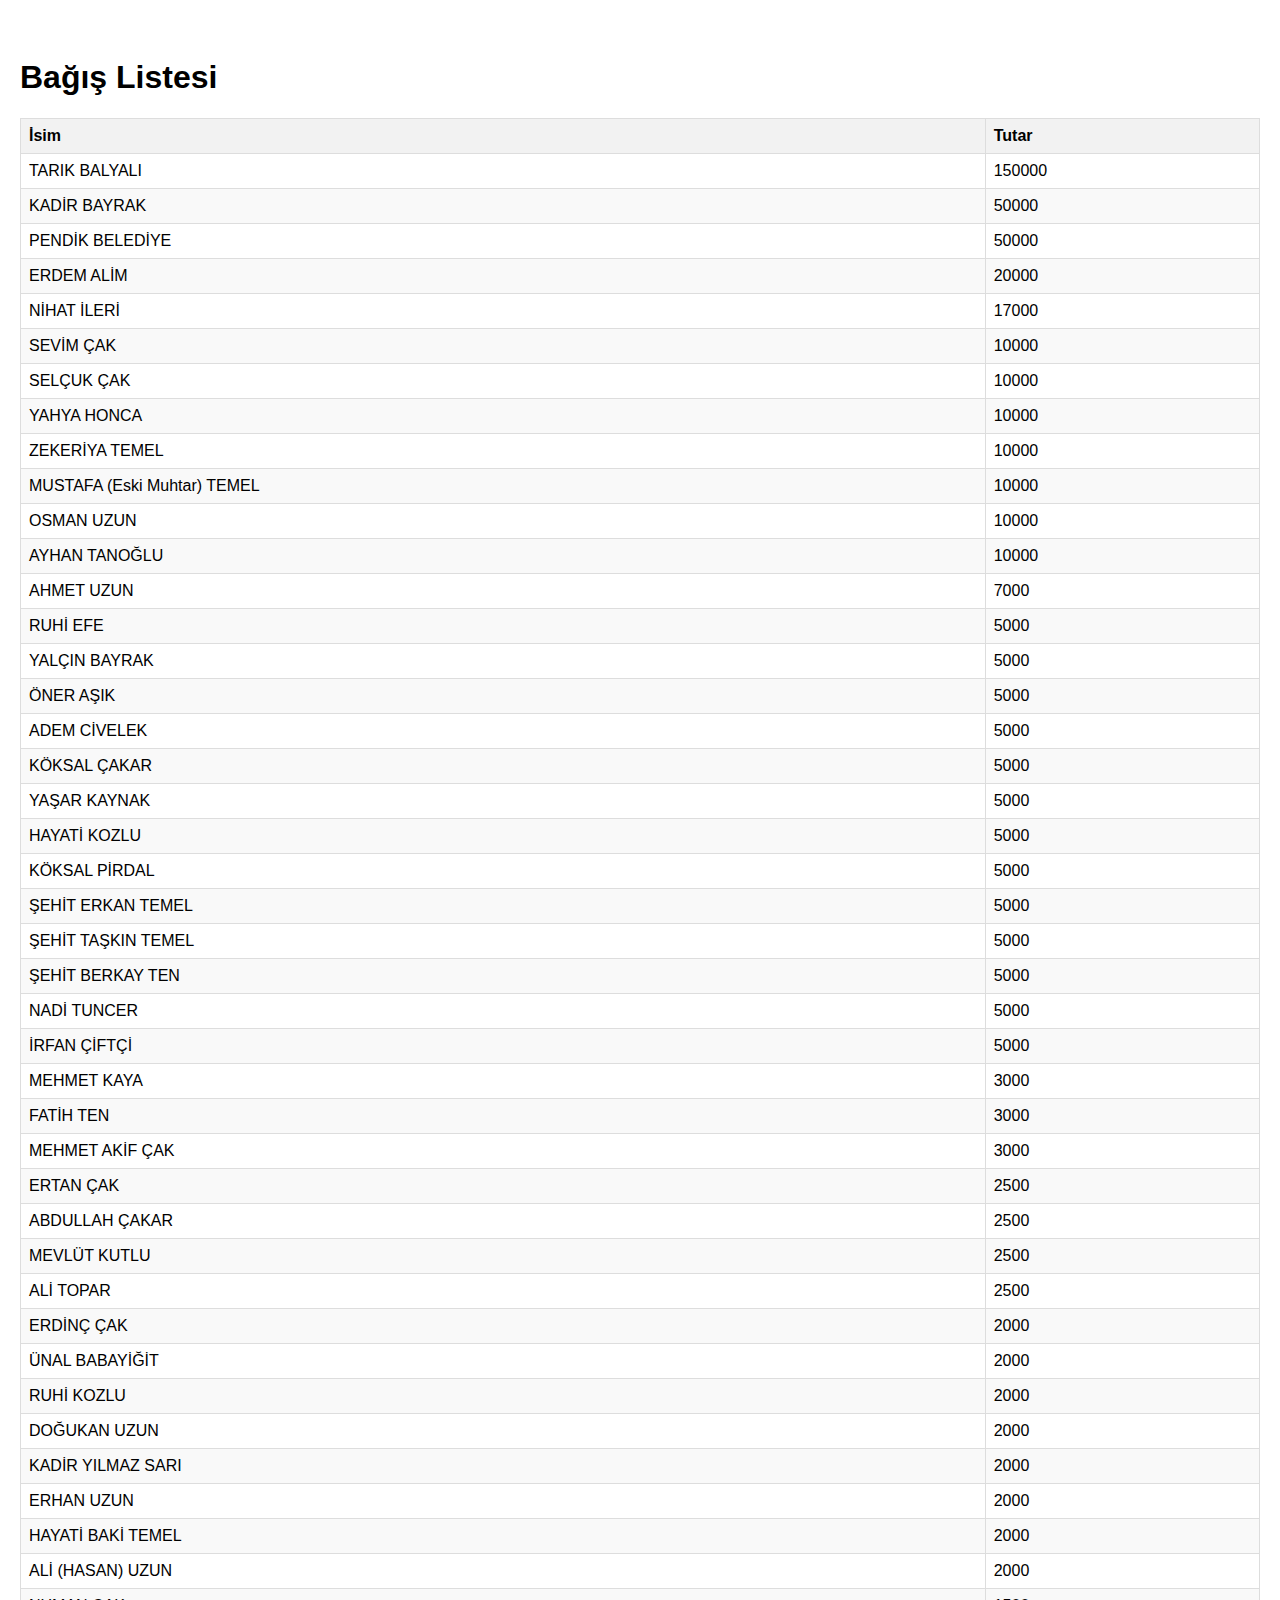
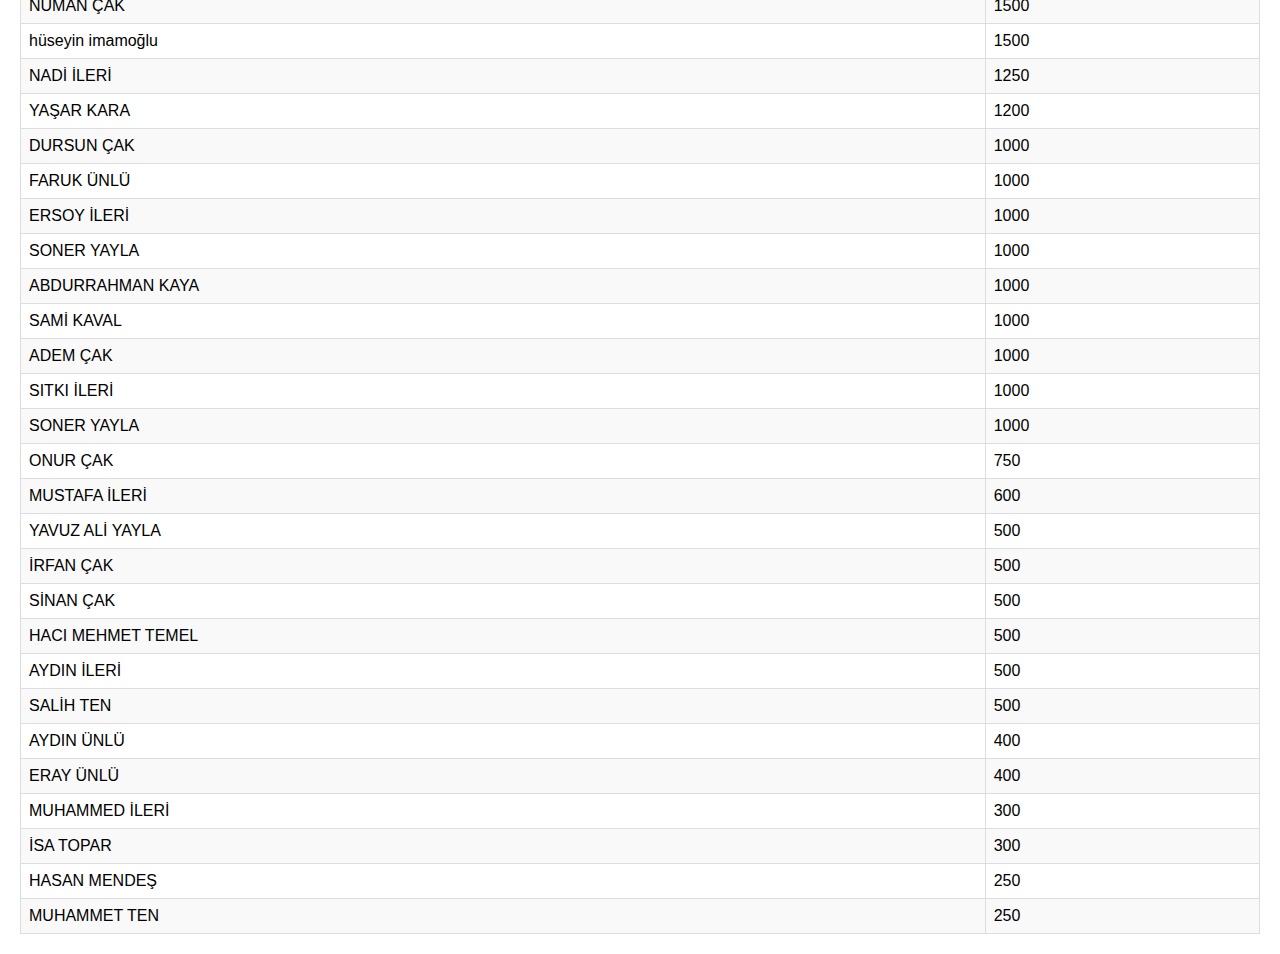
<file: bagis.html>
<!DOCTYPE html>
<html lang="en">
<head>
    <meta charset="UTF-8">
    <meta name="viewport" content="width=device-width, initial-scale=1.0">
    <title>Bağış Verenler Listesi</title>
    <style>
        body {
            font-family: Arial, sans-serif;
            margin: 20px;
        }
        table {
            width: 100%;
            border-collapse: collapse;
        }
        th, td {
            border: 1px solid #ddd;
            padding: 8px;
            text-align: left;
        }
        th {
            background-color: #f2f2f2;
        }
        tr:nth-child(even) {
            background-color: #f9f9f9;
        }
        .marquee {
            width: 100%;
            overflow: hidden;
            white-space: nowrap;
            box-sizing: border-box;
        }
        .marquee span {
            display: inline-block;
            padding-left: 100%;
            animation: marquee 15s linear infinite;
        }
        @keyframes marquee {
            0% { transform: translate(0, 0); }
            100% { transform: translate(-100%, 0); }
        }
    </style>
</head>
<body>
    <div class="marquee">
        <span>Dernek lokalimizin alımında verdiğiniz destekler için teşekkür ederiz.</span>
    </div>
    <h1>Bağış Listesi</h1>
    <table>
        <thead>
            <tr>
                <th>İsim</th>
                <th>Tutar</th>
            </tr>
        </thead>
        <tbody>
            <tr><td>TARIK BALYALI</td><td>150000</td></tr>
            <tr><td>KADİR BAYRAK</td><td>50000</td></tr>
            <tr><td>PENDİK BELEDİYE</td><td>50000</td></tr>
            <tr><td>ERDEM ALİM</td><td>20000</td></tr>
            <tr><td>NİHAT İLERİ</td><td>17000</td></tr>
            <tr><td>SEVİM ÇAK</td><td>10000</td></tr>
            <tr><td>SELÇUK ÇAK</td><td>10000</td></tr>
            <tr><td>YAHYA HONCA</td><td>10000</td></tr>
            <tr><td>ZEKERİYA TEMEL</td><td>10000</td></tr>
            <tr><td>MUSTAFA (Eski Muhtar) TEMEL</td><td>10000</td></tr>
            <tr><td>OSMAN UZUN</td><td>10000</td></tr>
            <tr><td>AYHAN TANOĞLU</td><td>10000</td></tr>
            <tr><td>AHMET UZUN</td><td>7000</td></tr>
            <tr><td>RUHİ EFE</td><td>5000</td></tr>
            <tr><td>YALÇIN BAYRAK</td><td>5000</td></tr>
            <tr><td>ÖNER AŞIK</td><td>5000</td></tr>
            <tr><td>ADEM CİVELEK</td><td>5000</td></tr>
            <tr><td>KÖKSAL ÇAKAR</td><td>5000</td></tr>
            <tr><td>YAŞAR KAYNAK</td><td>5000</td></tr>
            <tr><td>HAYATİ KOZLU</td><td>5000</td></tr>
            <tr><td>KÖKSAL PİRDAL</td><td>5000</td></tr>
            <tr><td>ŞEHİT ERKAN TEMEL</td><td>5000</td></tr>
            <tr><td>ŞEHİT TAŞKIN TEMEL</td><td>5000</td></tr>
            <tr><td>ŞEHİT BERKAY TEN</td><td>5000</td></tr>
            <tr><td>NADİ TUNCER</td><td>5000</td></tr>
            <tr><td>İRFAN ÇİFTÇİ</td><td>5000</td></tr>
            <tr><td>MEHMET KAYA</td><td>3000</td></tr>
            <tr><td>FATİH TEN</td><td>3000</td></tr>
            <tr><td>MEHMET AKİF ÇAK</td><td>3000</td></tr>
            <tr><td>ERTAN ÇAK</td><td>2500</td></tr>
            <tr><td>ABDULLAH ÇAKAR</td><td>2500</td></tr>
            <tr><td>MEVLÜT KUTLU</td><td>2500</td></tr>
            <tr><td>ALİ TOPAR</td><td>2500</td></tr>
            <tr><td>ERDİNÇ ÇAK</td><td>2000</td></tr>
            <tr><td>ÜNAL BABAYİĞİT</td><td>2000</td></tr>
            <tr><td>RUHİ KOZLU</td><td>2000</td></tr>
            <tr><td>DOĞUKAN UZUN</td><td>2000</td></tr>
            <tr><td>KADİR YILMAZ SARI</td><td>2000</td></tr>
            <tr><td>ERHAN UZUN</td><td>2000</td></tr>
            <tr><td>HAYATİ BAKİ TEMEL</td><td>2000</td></tr>
            <tr><td>ALİ (HASAN) UZUN</td><td>2000</td></tr>
            <tr><td>NUMAN ÇAK</td><td>1500</td></tr>
            <tr><td>hüseyin imamoğlu</td><td>1500</td></tr>
            <tr><td>NADİ İLERİ</td><td>1250</td></tr>
            <tr><td>YAŞAR KARA</td><td>1200</td></tr>
            <tr><td>DURSUN ÇAK</td><td>1000</td></tr>
            <tr><td>FARUK ÜNLÜ</td><td>1000</td></tr>
            <tr><td>ERSOY İLERİ</td><td>1000</td></tr>
            <tr><td>SONER YAYLA</td><td>1000</td></tr>
            <tr><td>ABDURRAHMAN KAYA</td><td>1000</td></tr>
            <tr><td>SAMİ KAVAL</td><td>1000</td></tr>
            <tr><td>ADEM ÇAK</td><td>1000</td></tr>
            <tr><td>SITKI İLERİ</td><td>1000</td></tr>
            <tr><td>SONER YAYLA</td><td>1000</td></tr>
            <tr><td>ONUR ÇAK</td><td>750</td></tr>
            <tr><td>MUSTAFA İLERİ</td><td>600</td></tr>
            <tr><td>YAVUZ ALİ YAYLA</td><td>500</td></tr>
            <tr><td>İRFAN ÇAK</td><td>500</td></tr>
            <tr><td>SİNAN ÇAK</td><td>500</td></tr>
            <tr><td>HACI MEHMET TEMEL</td><td>500</td></tr>
            <tr><td>AYDIN İLERİ</td><td>500</td></tr>
            <tr><td>SALİH TEN</td><td>500</td></tr>
            <tr><td>AYDIN ÜNLÜ</td><td>400</td></tr>
            <tr><td>ERAY ÜNLÜ</td><td>400</td></tr>
            <tr><td>MUHAMMED İLERİ</td><td>300</td></tr>
            <tr><td>İSA TOPAR</td><td>300</td></tr>
            <tr><td>HASAN MENDEŞ</td><td>250</td></tr>
            <tr><td>MUHAMMET TEN</td><td>250</td></tr>
</file>
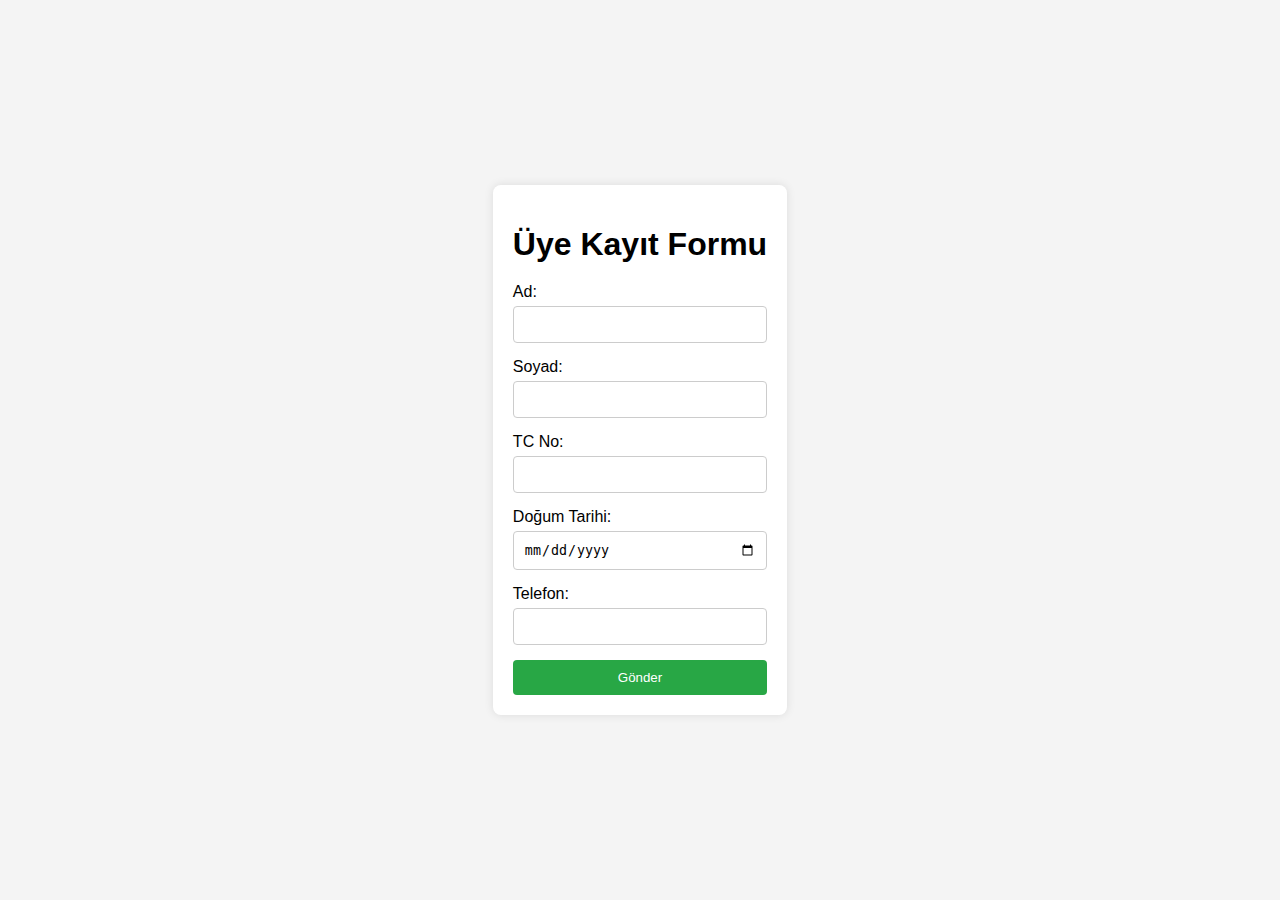
<file: default.html>
<!DOCTYPE html>
<html lang="tr">
<head>
    <meta charset="UTF-8">
    <meta name="viewport" content="width=device-width, initial-scale=1.0">
    <title>Üye Kayıt Formu</title>
    <link rel="stylesheet" href="kayit.css">
</head>
<body>
    <div class="container">
        <h1>Üye Kayıt Formu</h1>
        <form id="kayitFormu">
            <label for="ad">Ad:</label>
            <input type="text" id="ad" name="ad" required>
            
            <label for="soyad">Soyad:</label>
            <input type="text" id="soyad" name="soyad" required>
            
            <label for="tcno">TC No:</label>
            <input type="text" id="tcno" name="tcno" required>
            
            <label for="dogumTarihi">Doğum Tarihi:</label>
            <input type="date" id="dogumTarihi" name="dogumTarihi" required>
            
            <label for="telefon">Telefon:</label>
            <input type="tel" id="telefon" name="telefon" required>
            
            <button type="submit">Gönder</button>
        </form>
    </div>
    <script src="kayit.js"></script>
</body>
</html>
</file>
<file: kayit.css>
body {
    font-family: Arial, sans-serif;
    background-color: #f4f4f4;
    display: flex;
    justify-content: center;
    align-items: center;
    height: 100vh;
    margin: 0;
}

.container {
    background-color: #fff;
    padding: 20px;
    border-radius: 8px;
    box-shadow: 0 0 10px rgba(0, 0, 0, 0.1);
}

h1 {
    text-align: center;
    margin-bottom: 20px;
}

form {
    display: flex;
    flex-direction: column;
}

label {
    margin-bottom: 5px;
}

input {
    margin-bottom: 15px;
    padding: 10px;
    border: 1px solid #ccc;
    border-radius: 4px;
}

button {
    padding: 10px;
    background-color: #28a745;
    color: #fff;
    border: none;
    border-radius: 4px;
    cursor: pointer;
}

button:hover {
    background-color: #218838;
}
</file>
